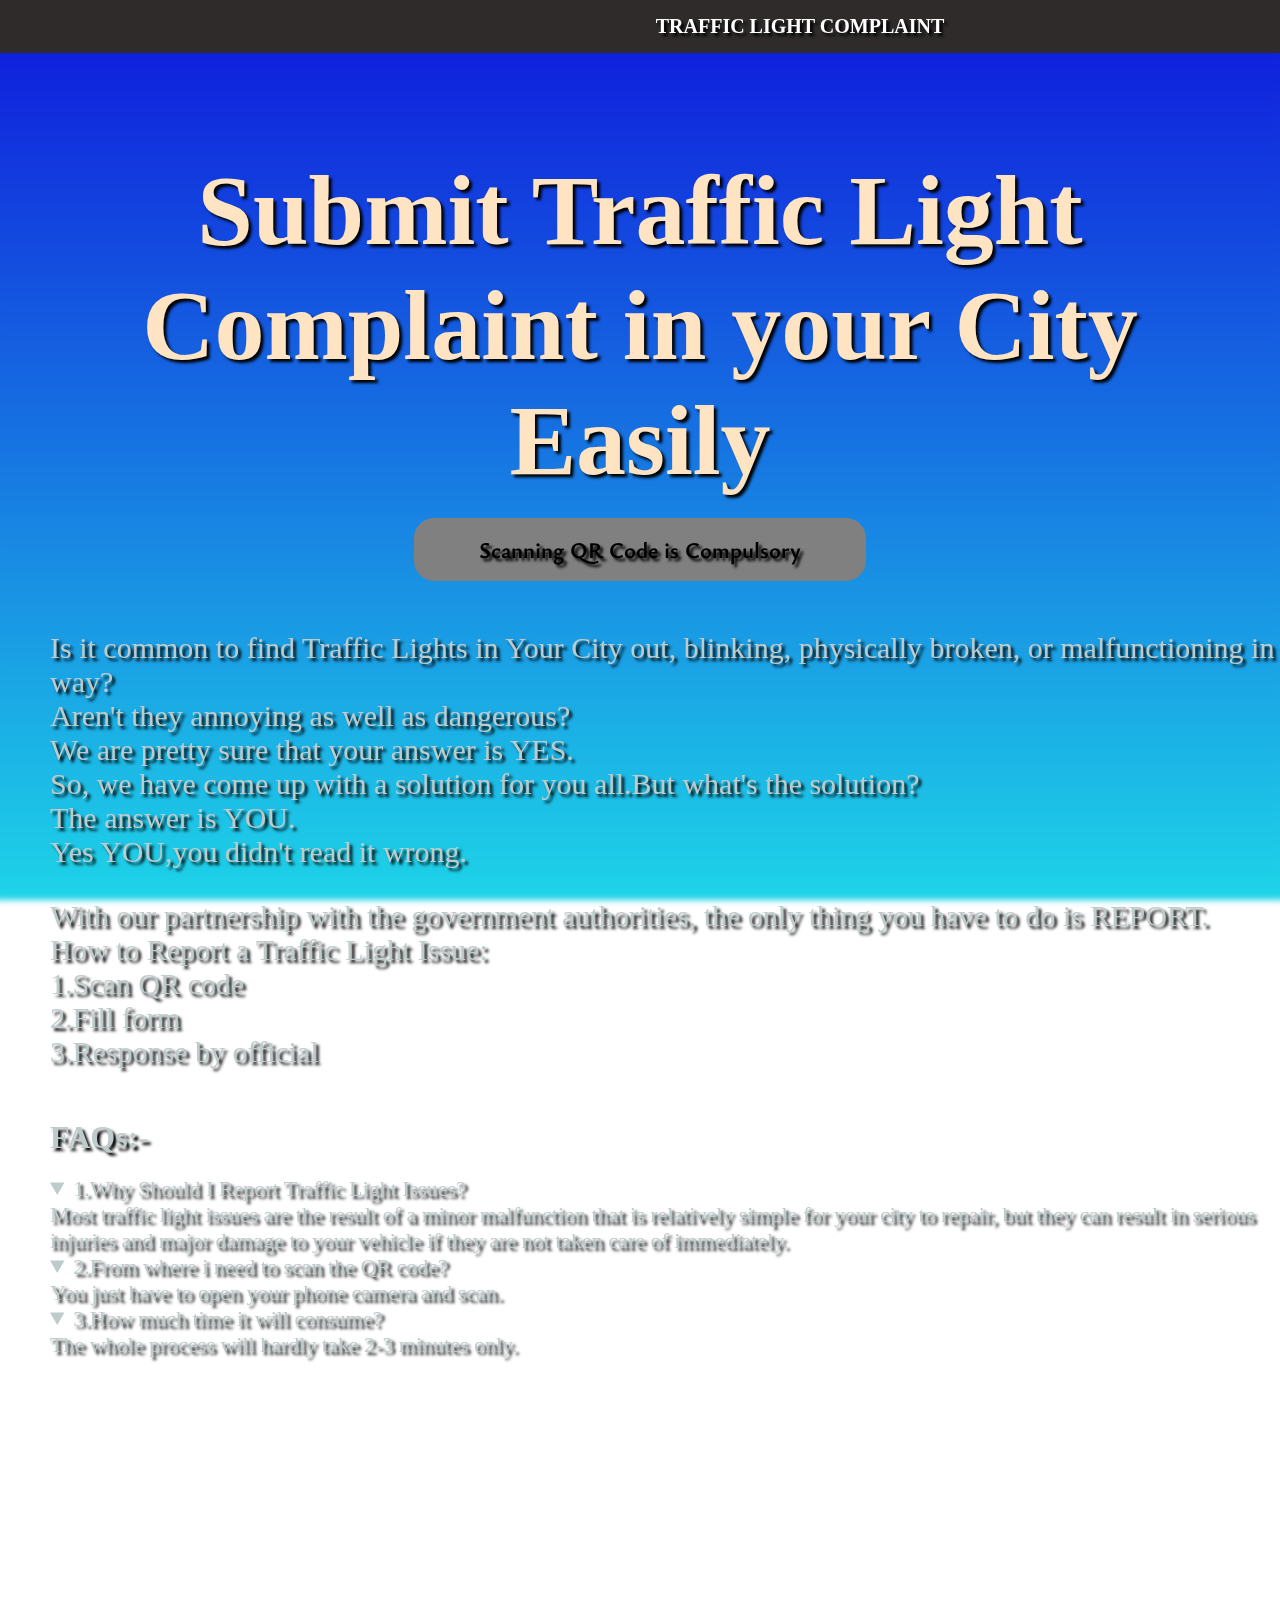
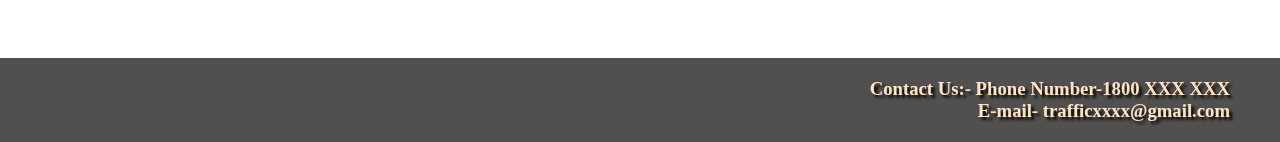
<file: index.html>
<!DOCTYPE html>
<html lang="en">
<head>
    <meta charset="UTF-8">
    <meta http-equiv="X-UA-Compatible" content="IE=edge">
    <meta name="viewport" content="width=device-width, initial-scale=1.0">
    <title>Landing Page</title>
    <link rel="icon" href="Images/favicon.ico">
   <link rel="stylesheet" href="style.css">
   <link rel="preconnect" href="https://fonts.googleapis.com">
<link rel="preconnect" href="https://fonts.gstatic.com" crossorigin>
<link href="https://fonts.googleapis.com/css2?family=Ysabeau:wght@800&display=swap" rel="stylesheet">
</head>
<body>
    <header class="head"><h1>TRAFFIC LIGHT COMPLAINT</h1></header>
    <div class="bg-image"></div>
    <div class="main">
        <div class="head1">
            <h1>Submit Traffic Light Complaint in your City Easily</h1>
        </div>
        <div class="container">
            <h2>Scanning QR Code is Compulsory</h2>
        </div>
        <div id="aboutid">
            <div class="sub">
                <p>Is it common to find Traffic Lights in Your City out, blinking, physically broken, or malfunctioning in any way?</p>
                <p>Aren't they annoying as well as dangerous?</p>
                <p>We are pretty sure that your answer is YES.</p>
                <p>So, we have come up with a solution for you all.But what's the solution?</p>
                <p>The answer is YOU.</p>
                <p>Yes YOU,you didn't read it wrong.</p>
            </div>  
            <p>With our partnership with the government authorities, the only thing you have to do is REPORT.</p>
            <p>How to Report a Traffic Light Issue:</p>
            <p>1.Scan QR code</p>
            <p>2.Fill form</p>
            <p>3.Response by official</p>
        </div>
    </div>
    <h1 class="FAQ"> FAQs:-</h1>
    <div class="acc">
        <details open>
            <summary> 1.Why Should I Report Traffic Light Issues? </summary>
            <p> Most traffic light issues are the result of a minor malfunction that is relatively simple for your city to repair,
                but they can result in serious injuries and major damage to your vehicle if they are not taken care of immediately.</p>
        </details>
        <details open>
            <summary>2.From where i need to scan the QR code?</summary>
            <p>You just have to open your phone camera and scan.</p>
        </details>
        <details open>
            <summary>3.How much time it will consume?</summary>
            <p>The whole process will hardly take 2-3 minutes only.</p>
        </details>
    </div>
    <footer>
        <div class="fott">
            <h3>Contact Us:- Phone Number-1800 XXX XXX</h3>
            <h3>E-mail- trafficxxxx@gmail.com</h3>
        </div>
    </footer>
</body>
</html>
</file>
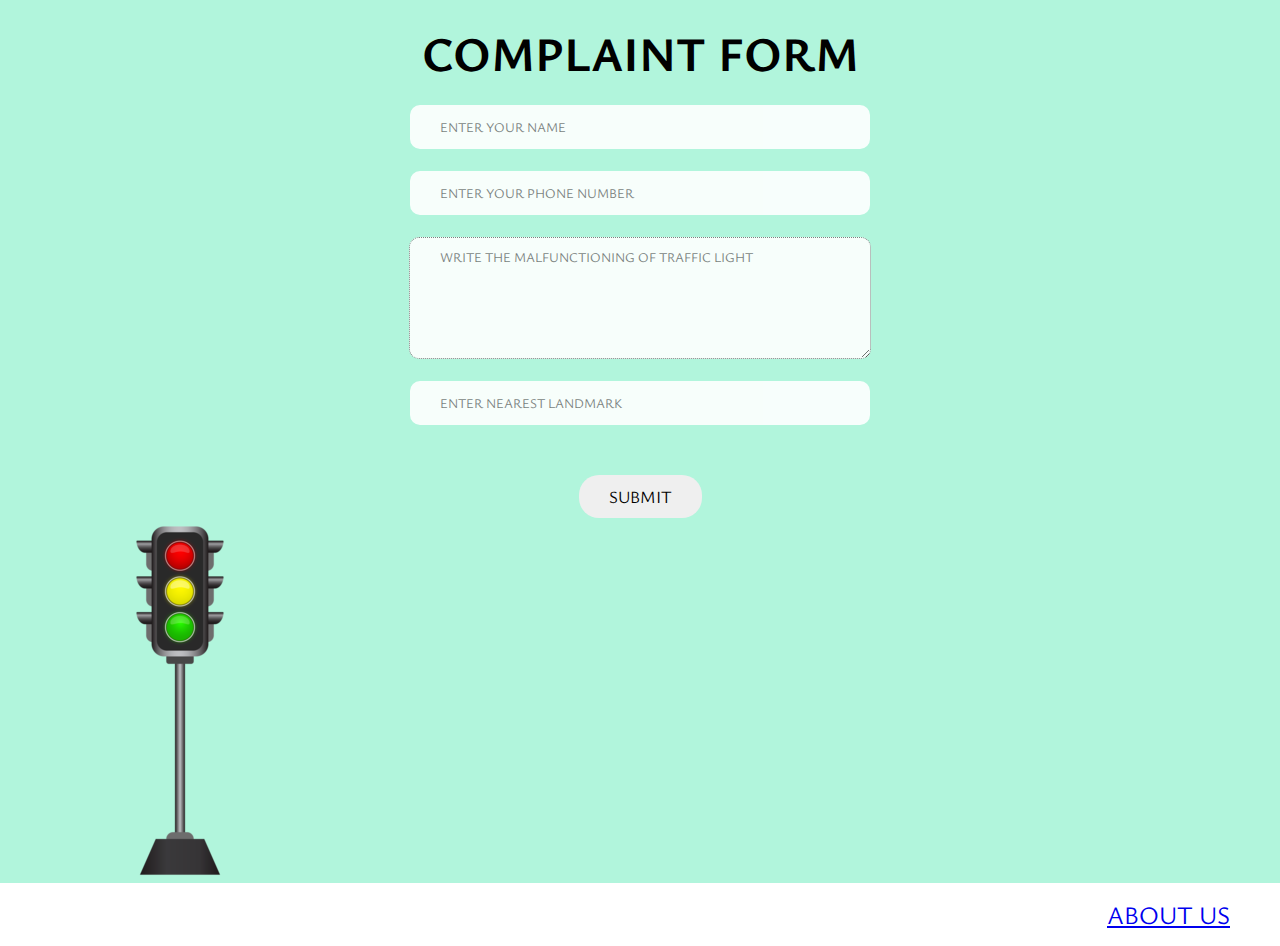
<file: form.html>
<!DOCTYPE html>
<html lang="en">
<head>
    <meta charset="UTF-8">
    <meta http-equiv="X-UA-Compatible" content="IE=edge">
    <meta name="viewport" content="width=, initial-scale=1.0">
    <link rel="preconnect" href="https://fonts.googleapis.com">
    <link rel="preconnect" href="https://fonts.gstatic.com" crossorigin>
    <link rel="icon" href="Images/favicon.ico">
    <link href="https://fonts.googleapis.com/css2?family=Ysabeau:wght@800&display=swap" rel="stylesheet">
    <title>Traffic Form</title>
    <link rel="stylesheet" href="formstyle.css">
</head>
<body>
        <h1 id = "title", style="text-align: center;">COMPLAINT FORM</h1>
        <div class="container">
            <input type="text" class="field" id="name" placeholder="ENTER YOUR NAME">
            <br>
            <input type="tel" class="field" id="phone" placeholder="ENTER YOUR PHONE NUMBER"><br>
            <textarea name="complain" id="complain" cols="30" rows="10" placeholder="WRITE THE MALFUNCTIONING OF TRAFFIC LIGHT"></textarea>
            <br>
            <input type="text" class = "field" id="landmark" placeholder="ENTER NEAREST LANDMARK">
            <Button id="submit">SUBMIT</Button>
        </div>
        <img src="Images/traffic light.png" class = "traffic_light" alt="trafic_light">
        <footer class ="abt">
            <p><a href="index.html" target="_blank">ABOUT US</a></p>
        </footer>
</body>
</html>
</file>
<file: style.css>
*{margin:0;
padding: 0;}

body{
    background: linear-gradient(rgb(15, 22, 220),rgb(30, 212, 232));
    height: 100%;
    backdrop-filter: blur(3px);
    background-position: center;
    background-size: 100rem;
    background-attachment: fixed;
    text-shadow: 3px 3px 3px black;
}
.head{ 
    font-size: 10px;
    font-family: 'Times New Roman', Times, serif;
    color: white;
    width: 1540px;
    margin-left: auto;
    margin-right: auto;
    border: 0px solid black;
    margin-bottom: 20px;
    padding-left: 30px;
    margin-left: 0px;
    background-color: rgb(47, 43, 43) ;
    margin-bottom: 100px;
    padding-top: 15px;
    padding-bottom: 15px;
    padding-left: 30px;
    text-align: center;
}
.head1{
    font-size: 50px;
    width: 100%;
    text-align: center;
    color: bisque;
    border: 0px solid black;
    width: 1000px;
    margin: 20px auto;
    padding: 0 7px;
}
#aboutid{
    width:100%;
    font-size: 30px;
    padding-left: 50px;
    padding-top: 50px;
    color: rgb(190, 203, 203);
}
.sub{
    margin-bottom: 30px;
}
.FAQ{
    color:  rgb(190, 203, 203);
    margin-left: 50px;
    margin-top: 50px;
}
.acc{
    color:  rgb(190, 203, 203);
    margin-left: 50px;
    margin-top: 20px;
    font-size: 22px;
    margin-bottom: 30px;
}
.btn{
    font-size: 40px;
    width: 600px;
    height: 100px;
    border: none;
}

.container{
    text-align: center;
    font-family: 'Ysabeau', sans-serif;
    font-size: 15px;
    padding-top: 15px;
    padding-bottom: 15px;
    border: 1px solid gray;
    width: 450px;
    display: block;
    margin-left: auto;
    margin-right: auto;
    background-color: gray;
    border-radius: 20px;
}

.fott{
    text-align: right;
    margin-bottom: 20px;
    margin-top: 300px;
    color: bisque;
    padding-right: 50px;
    background-color: rgba(47, 43, 43, 0.832);
    padding-bottom: 20px;
    padding-top: 20px;
    margin-bottom: 0%;
 }
</file>
<file: formstyle.css>
*{margin:0;
    padding: 0;}
body{
    font-family: 'Ysabeau', sans-serif;
    background-color: #b1f5dc;
}
h1{

    font-size: 3rem;
}
.trafffic_light{
    margin: 0px;
}
.field{
    display: block;
    font-family: 'Ysabeau', sans-serif;
    padding: 10px 30px;
    width: 400px;
    height: 24px;
    margin-left: auto;
    margin-right: auto;
    border-radius: 10px;
    opacity: 0.9;
    border-style: none;
    
}
.field:hover{
    display: block;
    font-family: 'Ysabeau', sans-serif;
    padding: 10px 30px;
    width: 400px;
    height: 24px;
    margin-left: auto;
    margin-right: auto;
    border-radius: 10px;
    opacity: 0.5;
    border-style: none;
}
.field:active{
    display: block;
    font-family: 'Ysabeau', sans-serif;
    padding: 10px 30px;
    width: 400px;
    height: 24px;
    border-width: 10px;
    margin-left: auto;
    margin-right: auto;
    border-radius: 10px;
    opacity: 1;
}
#complain{
    display: block;
    font-family: 'Ysabeau', sans-serif;
    padding: 10px 30px;
    height: 100px;
    min-width:400px;
    max-width: 400px;
    border-radius: 10px;
    margin-left: auto;
    margin-right: auto;
    border-style: dotted;
    opacity: 0.9;
}
#complain:hover{
    display: block;
    font-family: 'Ysabeau', sans-serif;
    padding: 10px 30px;
    height: 100px;
    min-width:400px;
    max-width: 400px;
    border-radius: 10px;
    margin-left: auto;
    margin-right: auto;
    border-style: dotted;
    opacity: 0.5;
}
#submit{
    display: block;
    font-family: 'Ysabeau', sans-serif;
    margin-top: 50px;
    font-size: 17px;
    padding: 10px 30px;
    margin-left: auto;
    margin-right: auto;
    border-radius: 20px;
    border-style: none;
    cursor: pointer;
}
#title{
    padding-top: 20px;
    padding-bottom: 20px;
}
.abt{
    text-align: right;
    background-color: white;
    padding-right: 50px;
    padding-bottom: 15px;
    padding-top: 15px;
    margin-top: 0px;
    font-size: 25px;
}
</file>
